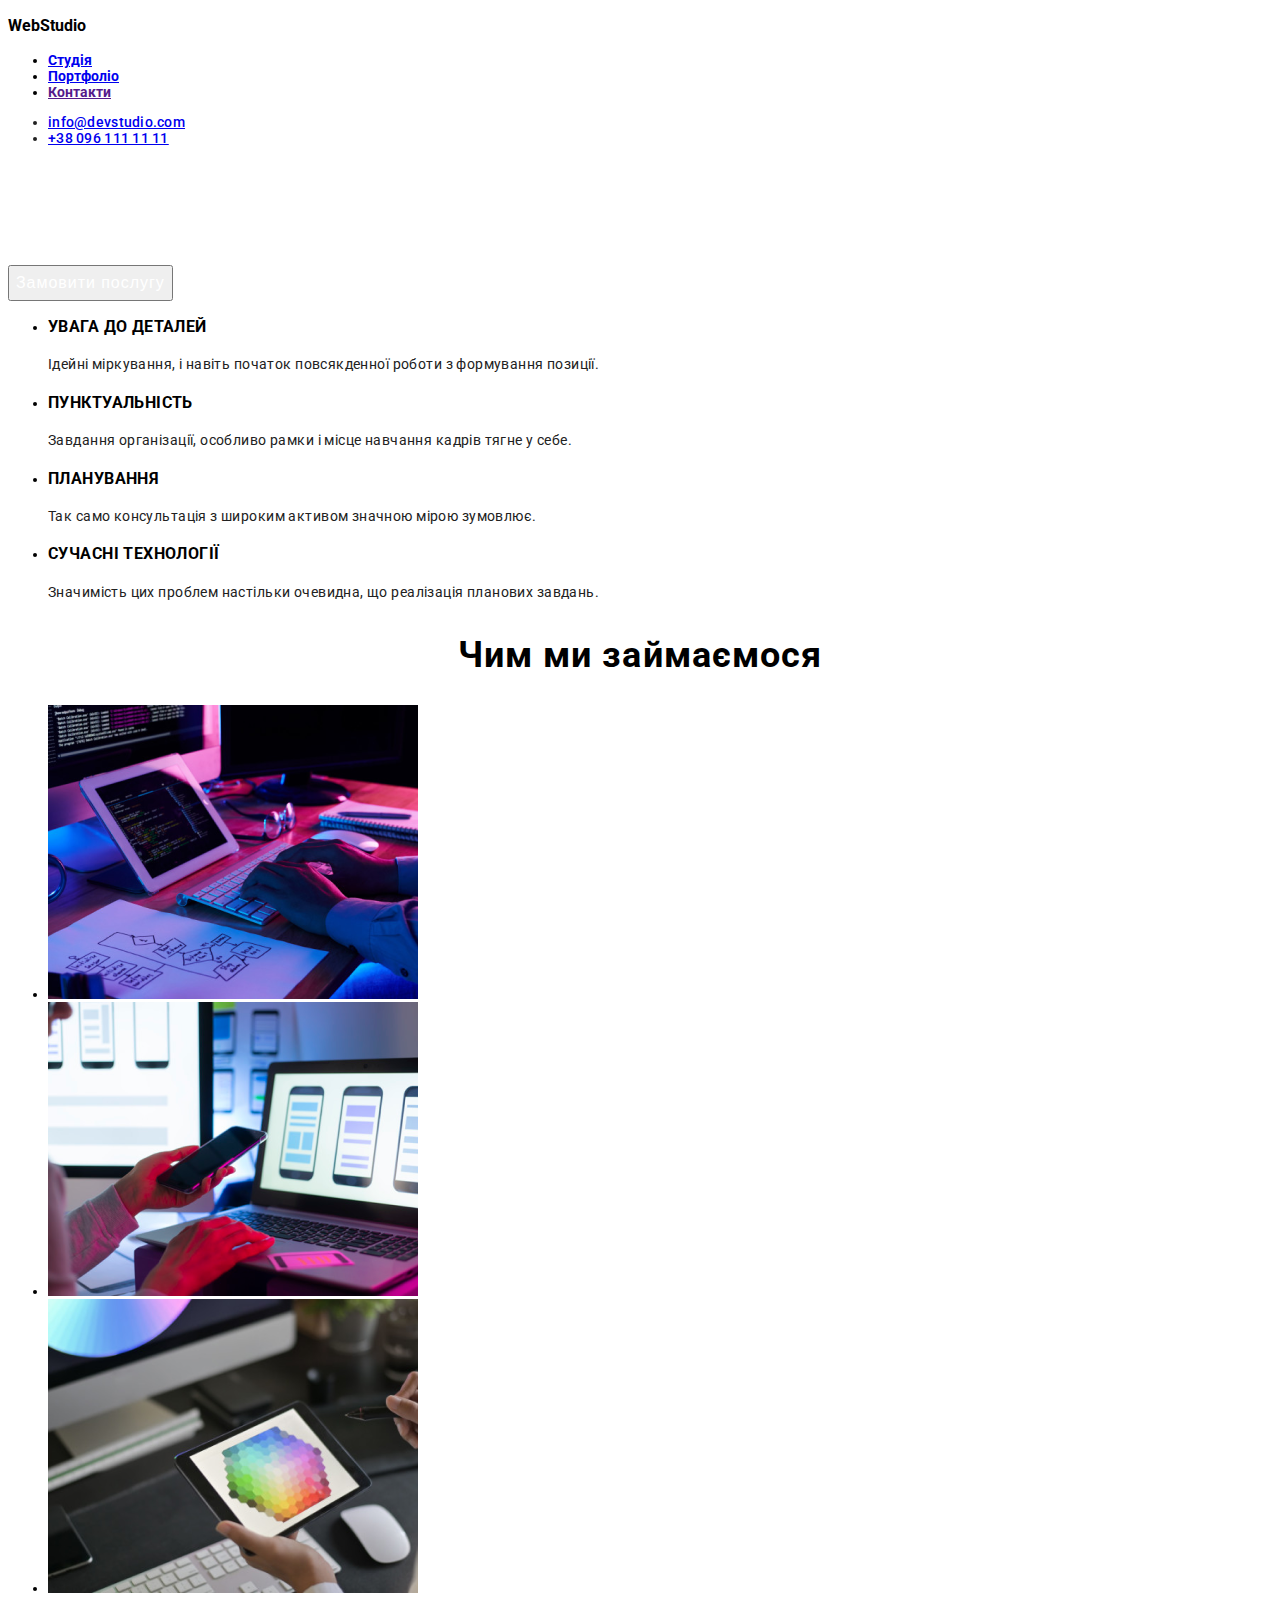
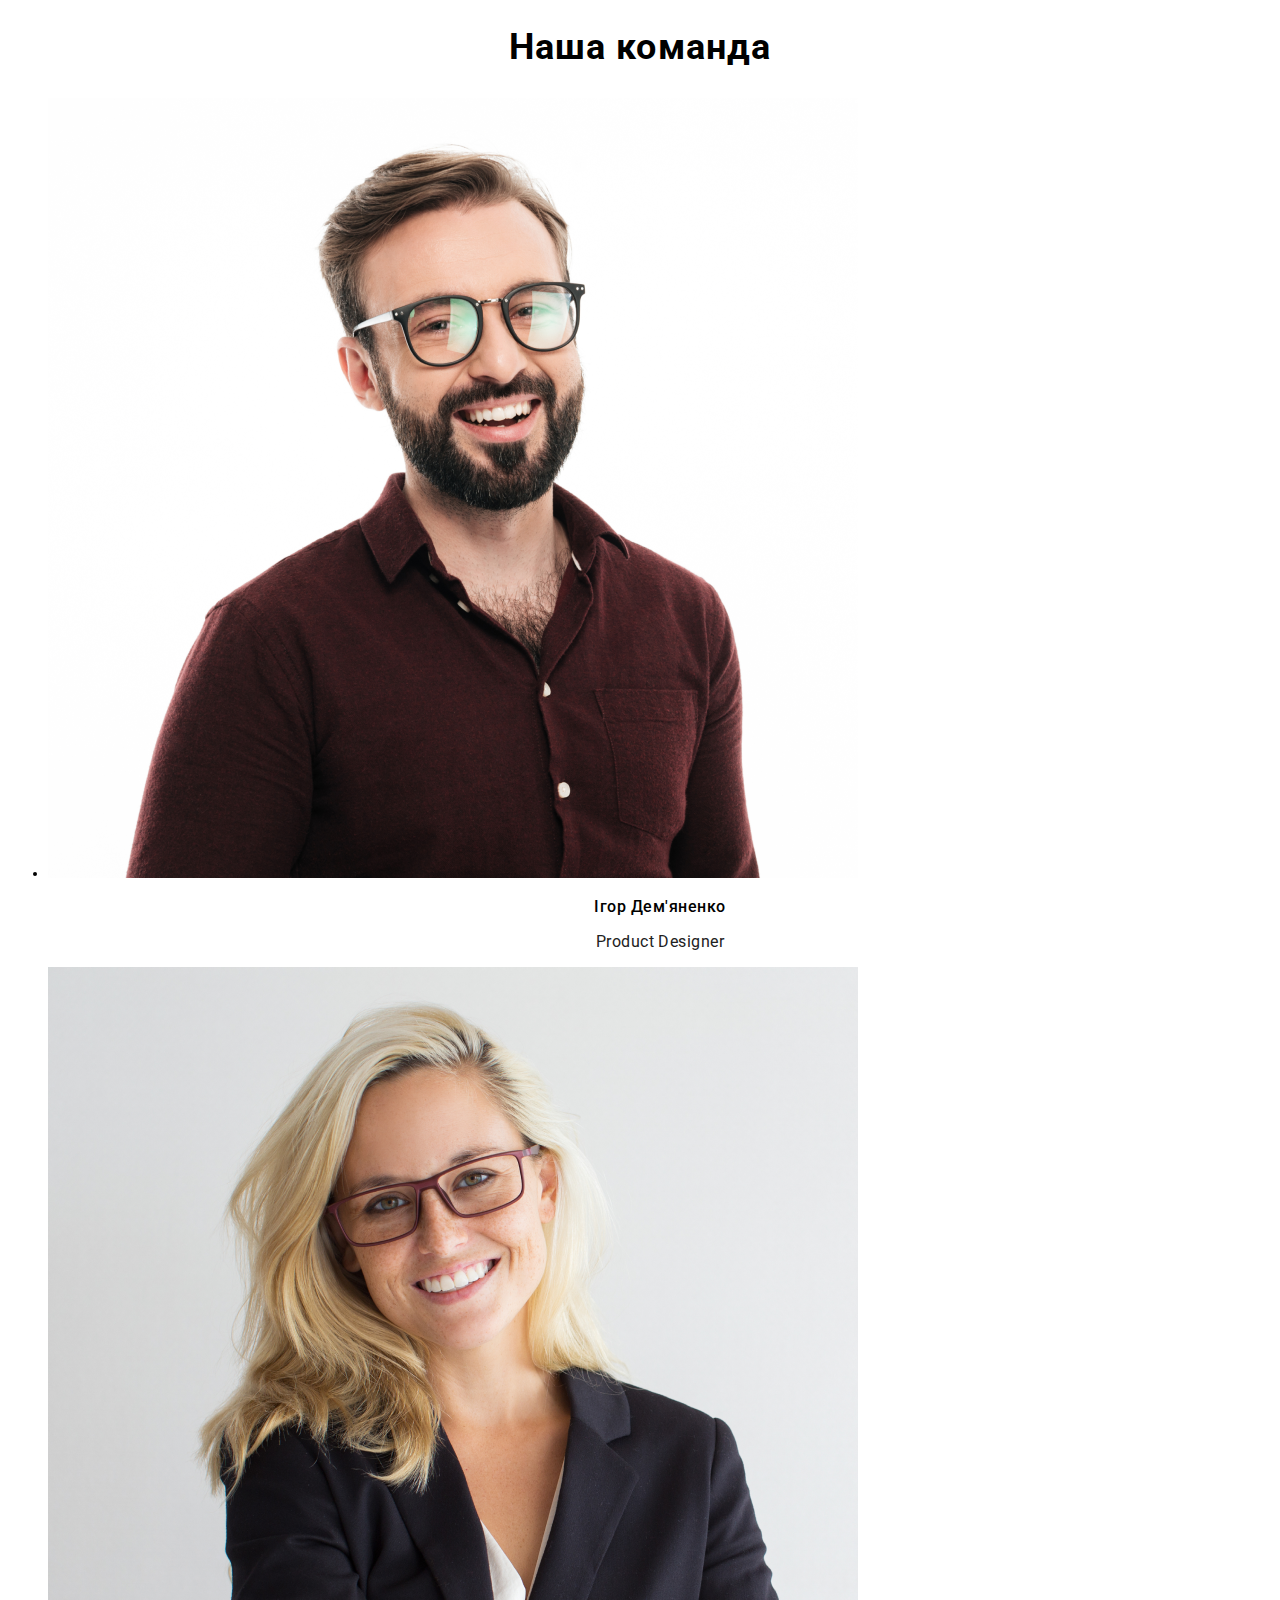
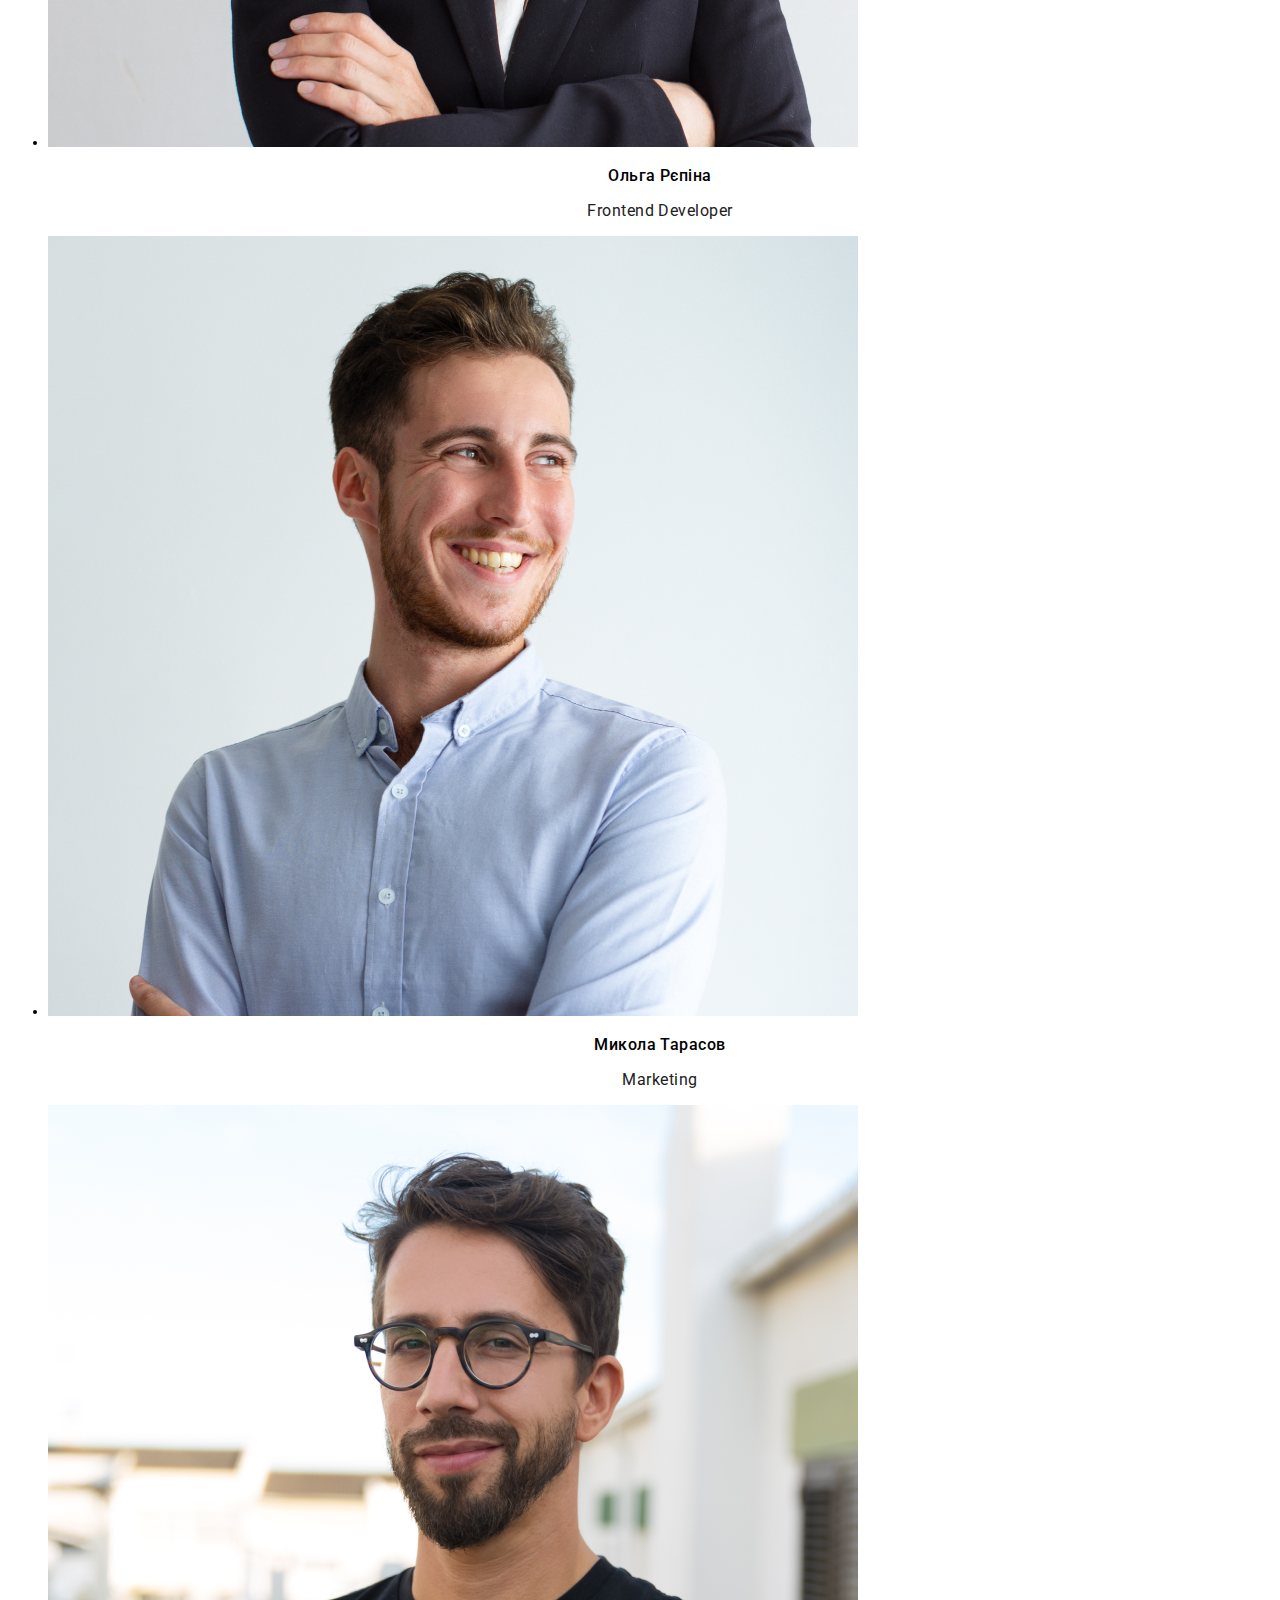
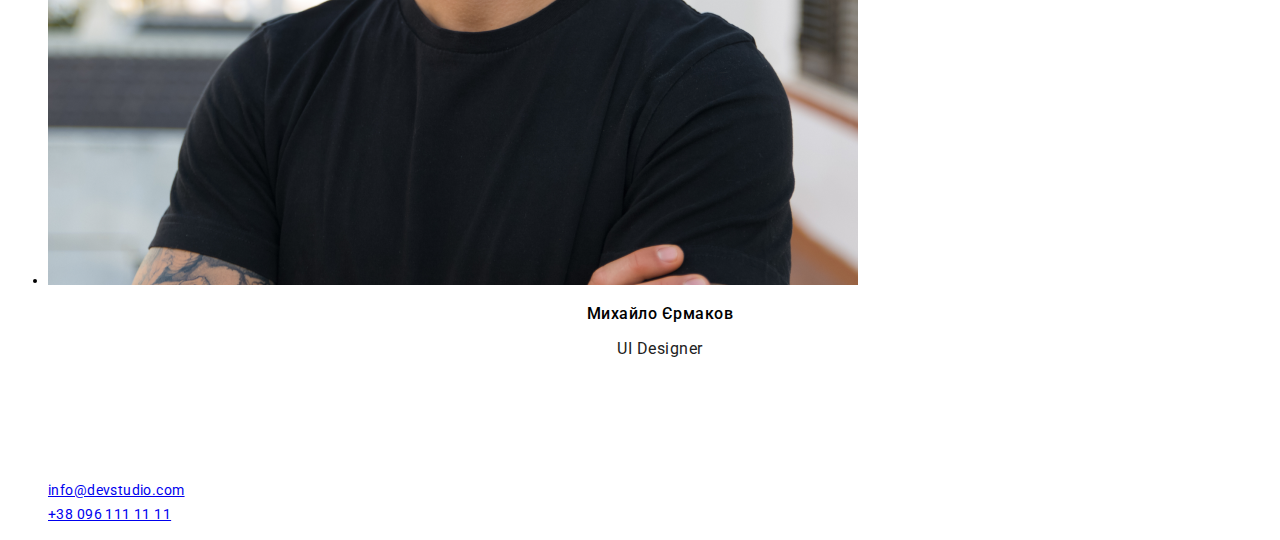
<file: index.html>
<!DOCTYPE html>
<html lang="en">
<head>
    <meta charset="UTF-8">
    <meta name="viewport" content="width=device-width, initial-scale=1.0">
    <title>Document</title>
    
    <link rel="preconnect" href="https://fonts.googleapis.com">
    <link rel="preconnect" href="https://fonts.gstatic.com" crossorigin>
    <link href="https://fonts.googleapis.com/css2?family=Oleo+Script:wght@400;700&family=Poppins:wght@400;500;600&family=Raleway:ital,wght@0,100..900;1,100..900&family=Roboto:ital,wght@0,100;0,300;0,400;0,500;0,700;0,900;1,100;1,300;1,400;1,500;1,700;1,900&display=swap" rel="stylesheet">
    <link rel="stylesheet" href="./css/style.css">
</head>
<body>
    <header class="header">
            <h3 class="header-title">WebStudio</h3>
                <ul class="header-components">
                    <li class="header-item">
                        <a href="./index.html" class="header-link">Студія</a>
                    </li>
                    <li class="header-item">
                        <a href="./portfolio.html" class="header-link">Портфоліо</a>
                    </li>
                    <li class="header-item">
                        <a href="" class="header-link">Контакти</a>
                    </li>
                </ul>
                <ul class="header-info">
                    <li class="header-contact" >
                        <a href="email">info@devstudio.com</a>
                    </li>
                    <li class="header-contact">
                        <a href="number">+38 096 111 11 11</a>
                    </li>
                </ul>
    </header>
    <main class="main">
        <section class="decision">
            <h1 class="decision-title">Ефективні рішення для вашого бізнесу</h1>
            <button class="decision-button" type="button">Замовити послугу</button>
        </section>
        <section class="inform">
            <ul class="inform-list">
                <li class="inform-item">
                    <h3 class="inform-title">УВАГА ДО ДЕТАЛЕЙ</h3>
                    <p class="inform-text">Ідейні міркування, і навіть початок повсякденної роботи з формування позиції.</p>
                </li>
                <li class="inform-item">
                    <h3 class="inform-title">ПУНКТУАЛЬНІСТЬ</h3>
                    <p class="inform-text">
                        Завдання організації, особливо рамки і місце навчання кадрів тягне у себе.
                    </p>
                </li>
                <li class="inform-item">
                    <h3 class="inform-title">ПЛАНУВАННЯ</h3>
                    <p class="inform-text">Так само консультація з широким активом значною мірою зумовлює.</p>
                </li>
                <li class="inform-item">
                    <h3 class="inform-title">СУЧАСНІ ТЕХНОЛОГІЇ</h3>
                    <p class="inform-text">Значимість цих проблем настільки очевидна, що реалізація планових завдань.</p>
                </li>
            </ul>
        </section>
        <section class="doing">
            <h2 class="doing-title">Чим ми займаємося</h2>
            <ul class="doing-list">
                <li class="doing-item"><img src="img/imgdo.png" alt="df" class="img1-main3"></li>
                <li class="doing-item"><img src="img/imgwhat.png" alt="df" class="img2-main3"></li>
                <li class="doing-item"><img src="img/imgwhatwe.png" alt="df" class="img3-main3"></li>
            </ul>
        </section>
        <section class="workers">
            <h2 class="workers-title">Наша команда</h2>
            <ul class="workers-list">
                <li class="workers-item">
                    <img src="img/imgone.png" alt="img" class="worker-img">
                    <p class="worker-name">Ігор Дем'яненко</p>
                    <p class="worker-doing">Product Designer</p>
                </li>
                <li class="workers-item">
                    <img src="img/imgtwo.png" alt="img" class="worker-img">
                    <p class="worker-name">Ольга Рєпіна</p>
                    <p class="worker-doing">Frontend Developer</p>
                </li>
                <li class="workers-item">
                    <img src="img/imgthree.png" alt="img" class="worker-img">
                    <p class="worker-name">Микола Тарасов</p>
                    <p class="worker-doing">Marketing</p>
                </li>
                <li class="workers-item">
                    <img src="img/imgfour.png" alt="img" class="worker-img">
                    <p class="worker-name">Михайло Єрмаков</p>
                    <p class="worker-doing">UI Designer</p>
                </li>
            </ul>
        </section>
    </main>
    <footer class="footer">
        <h3 class="footer-title">WebStudio</h3>
        <address class="address">м. Київ, пр-т Лесі Українки, 26</address>
         <ul class="footer-info">
            <li class="footer-item">
                <a href="email">info@devstudio.com</a>
            </li>
            <li class="footer-item">
                <a href="number">+38 096 111 11 11</a>
            </li>
         </ul>
    </footer>
</body>
</html>
</file>
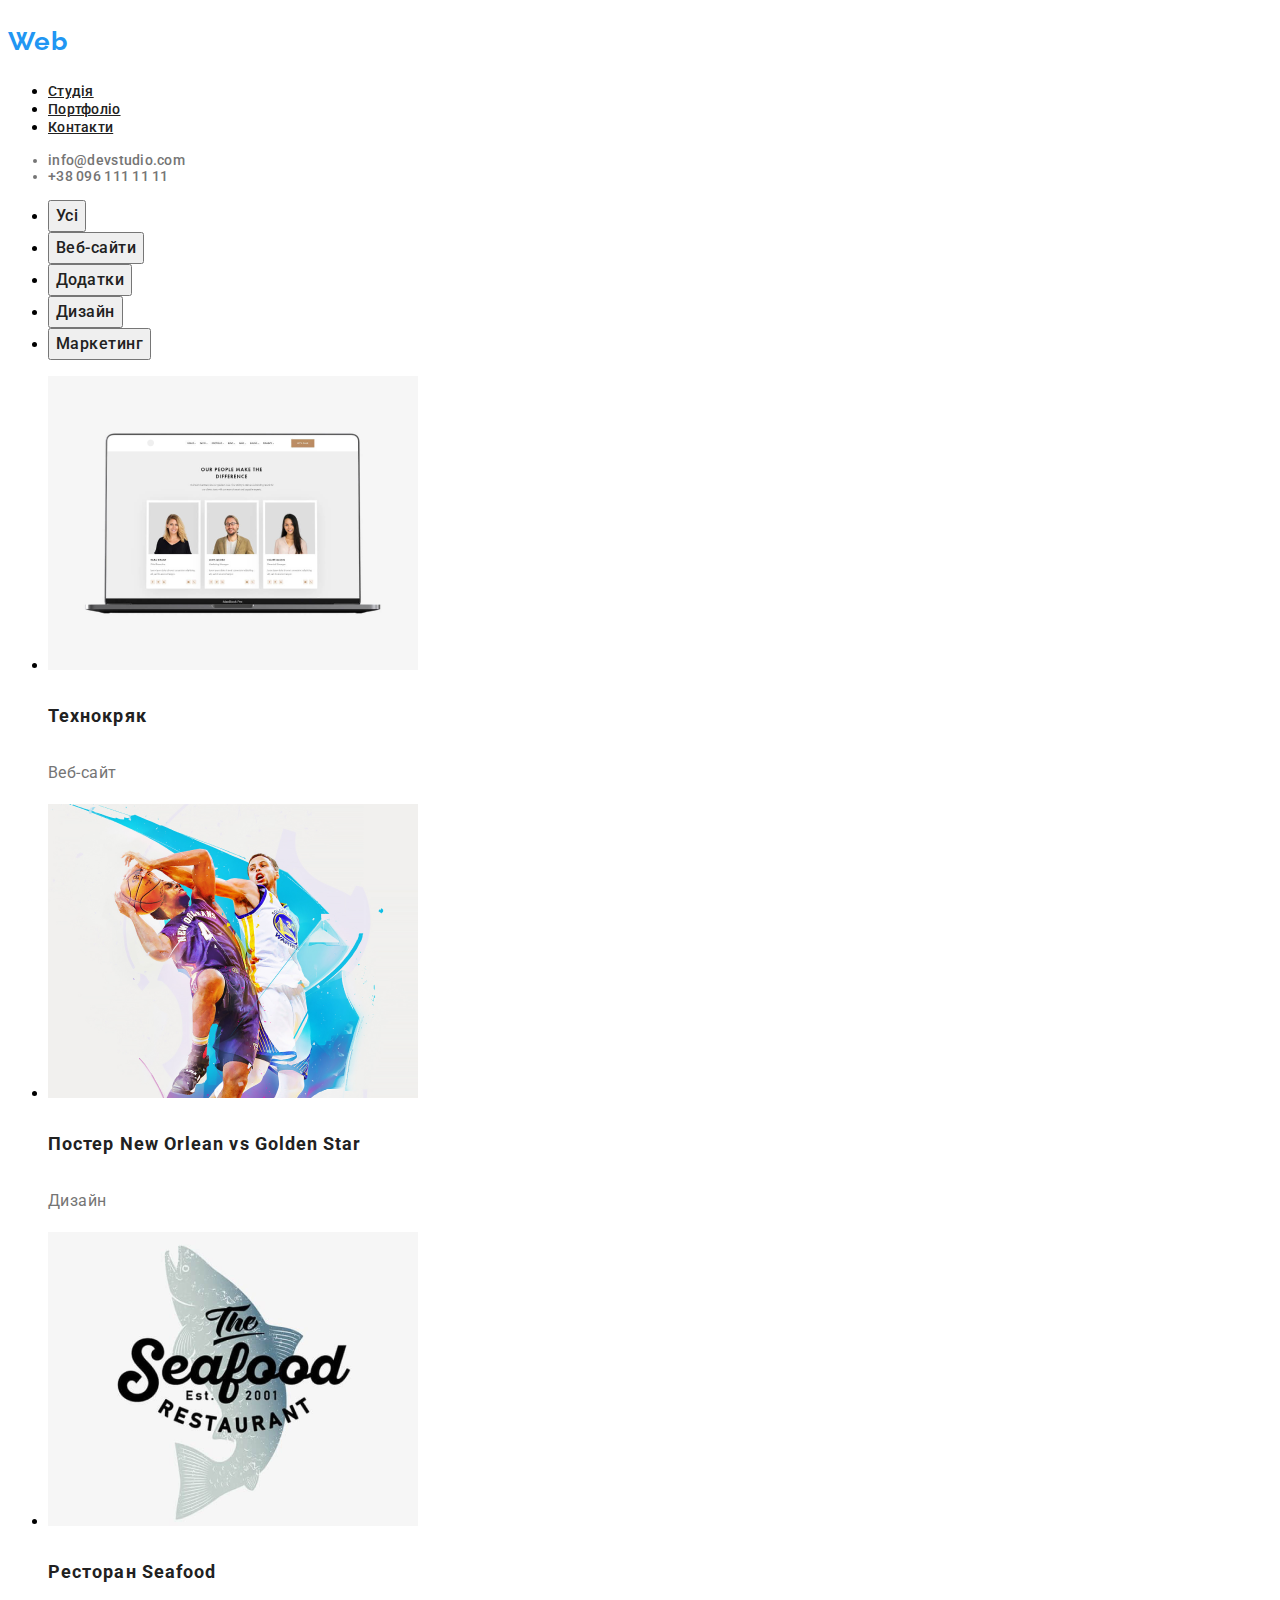
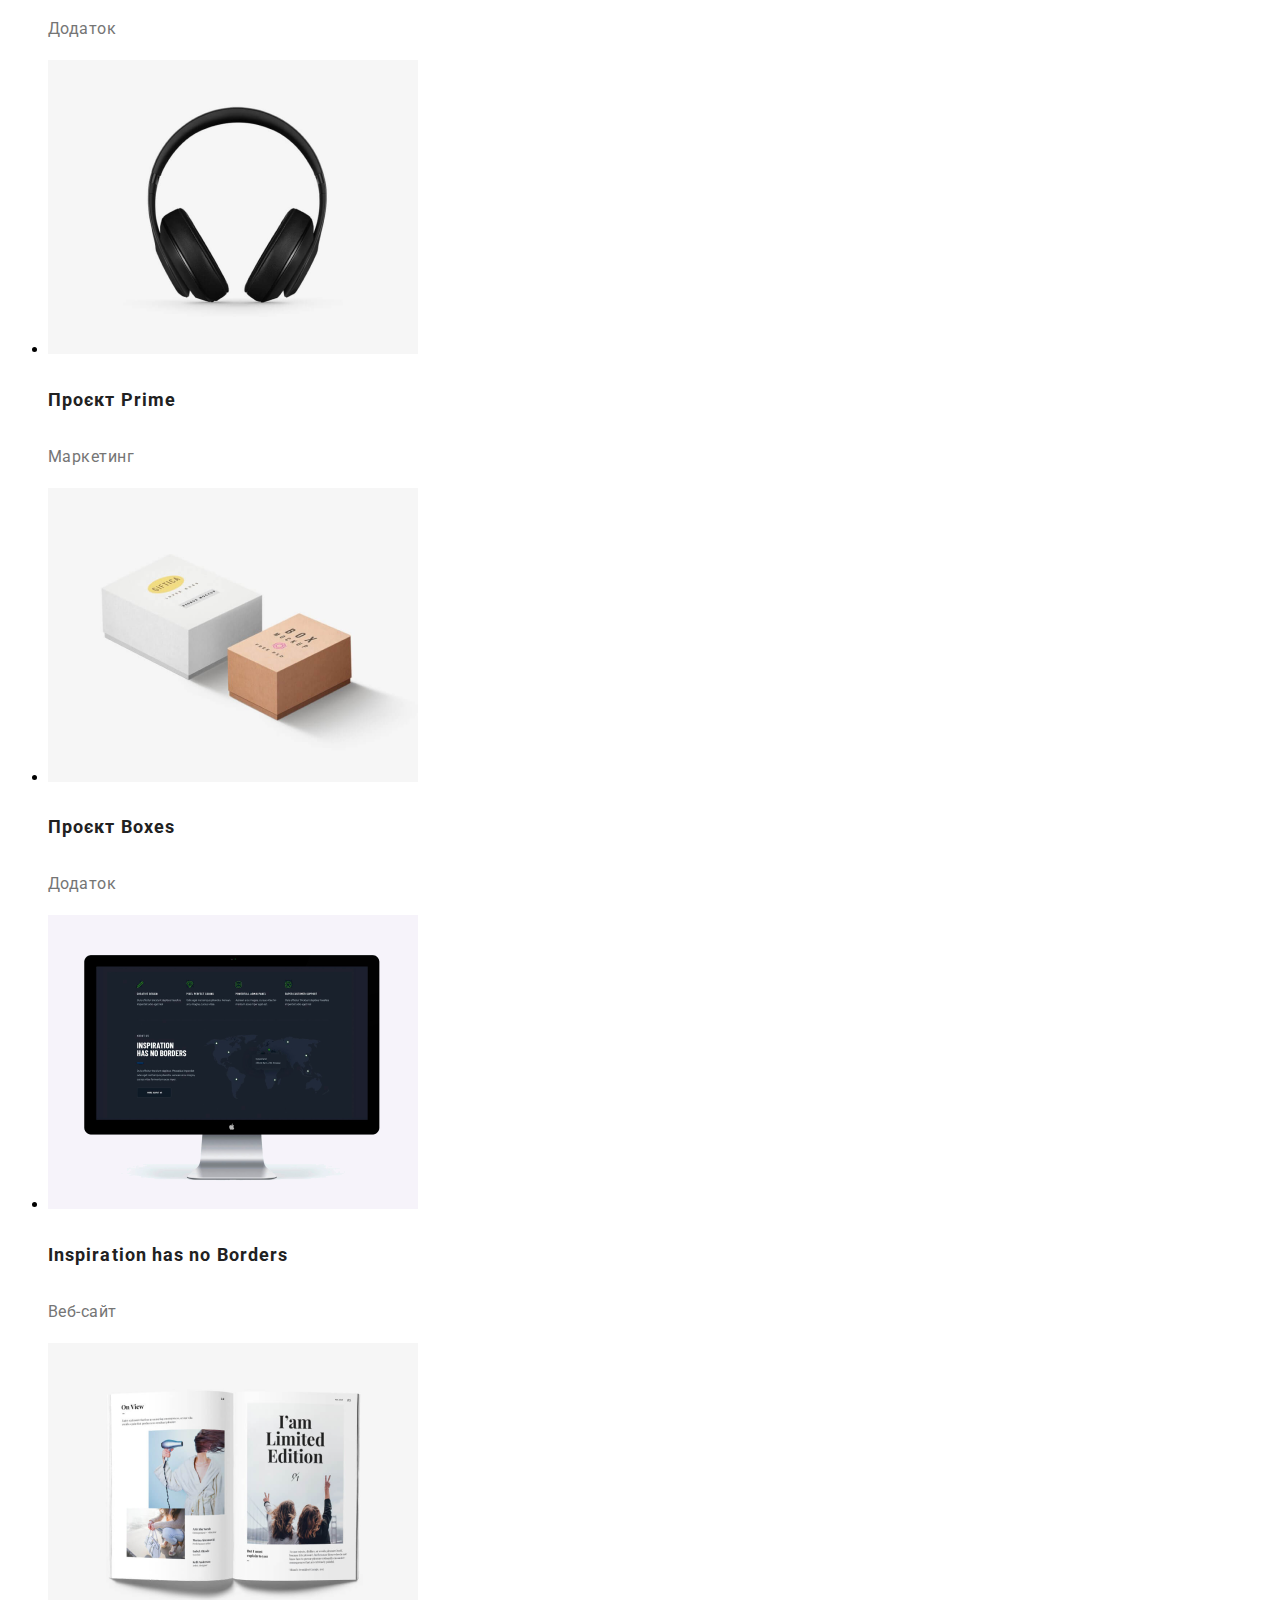
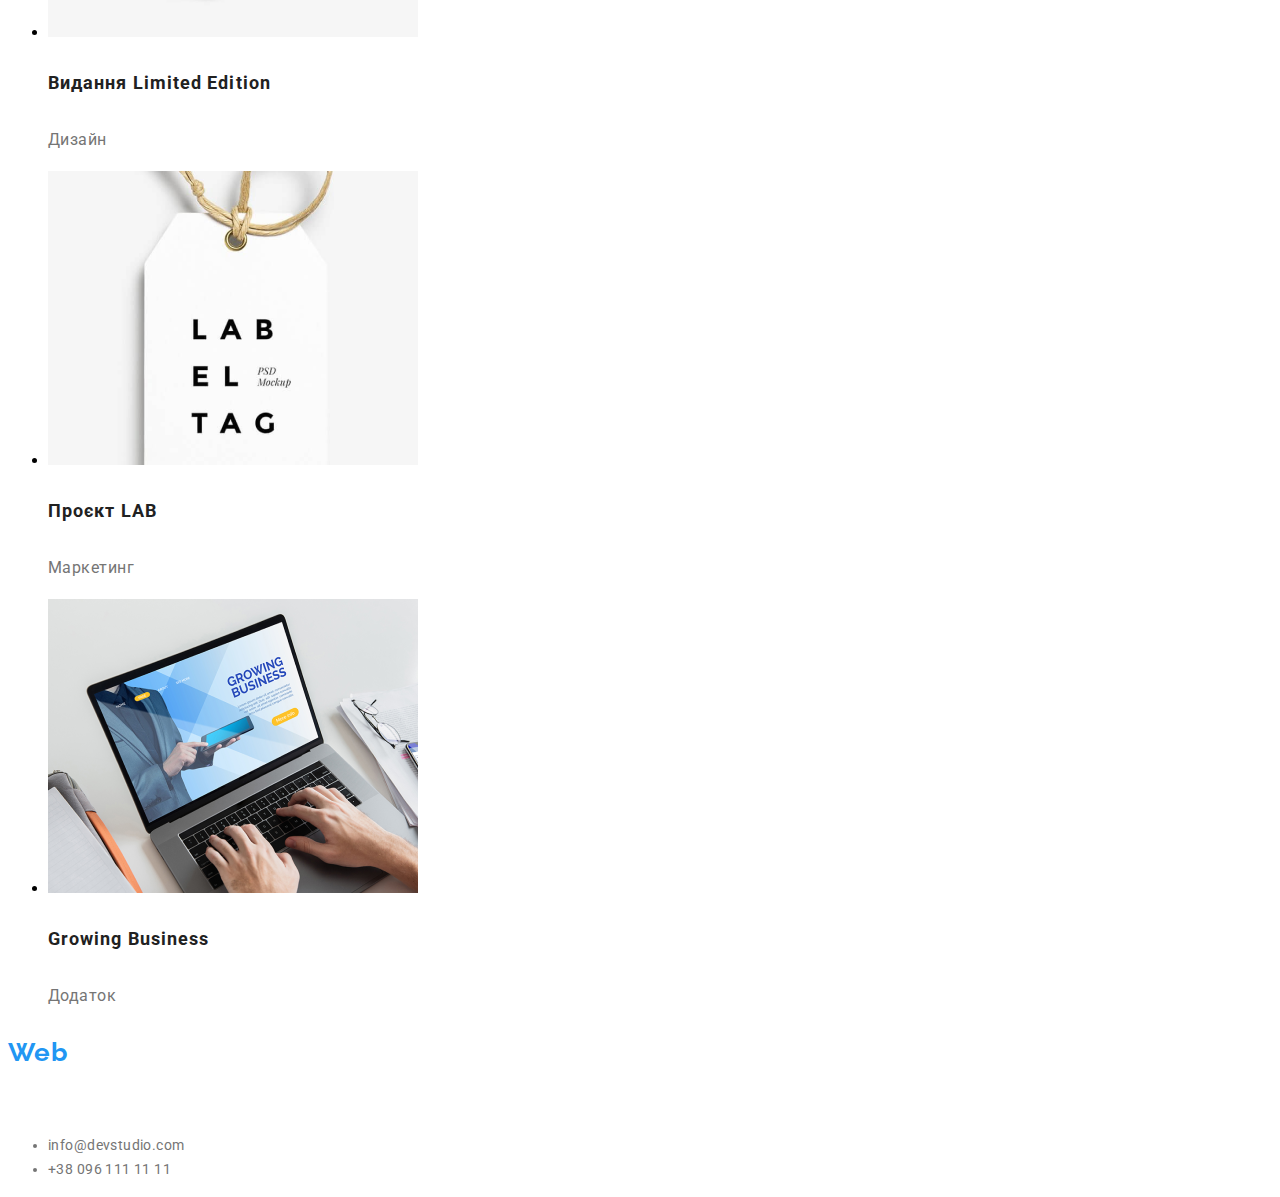
<file: portfolio.html>
<!DOCTYPE html> 
<html lang="en">
<head>
    <meta charset="UTF-8">
    <meta name="viewport" content="width=device-width, initial-scale=1.0">
    <title>Document</title>
    <link rel="preconnect" href="https://fonts.gstatic.com" crossorigin>
    <link href="https://fonts.googleapis.com/css2?family=Oleo+Script:wght@400;700&family=Poppins:wght@400;500;600&family=Raleway:ital,wght@0,100..900;1,100..900&family=Roboto:ital,wght@0,100;0,300;0,400;0,500;0,700;0,900;1,100;1,300;1,400;1,500;1,700;1,900&display=swap" rel="stylesheet">
    <link rel="stylesheet" href="./css/portfolio.css">
</head>
<body>
    <header class="header">
        <h3 class="header-title"><span class="header-title2">Web</span>Studio</h3>
            <ul class="header-components">
                <li class="header-item">
                    <a href="./index.html" class="header-link">Студія</a>
                </li>
                <li class="header-item">
                    <a href="./portfolio.html" class="header-link">Портфоліо</a>
                </li>
                <li class="header-item">
                    <a href="" class="header-link">Контакти</a>
                </li>
            </ul>
            <ul class="header-info">
                <li class="header-item-contact">info@devstudio.com</li>
                <li class="header-item-contact">+38 096 111 11 11</li>
            </ul>
    </header>
    <main class="main">
        <section class="buttons">
            <ul class="buttons-list">
                <li class="buttons-item">
                    <button class="buttons-button">Усі</button>
                </li>
                <li class="buttons-item">
                    <button class="buttons-button">Веб-сайти</button>
                </li>
                <li class="buttons-item">
                    <button class="buttons-button">Додатки</button>
                </li>
                <li class="buttons-item">
                    <button class="buttons-button">Дизайн</button>
                </li>
                <li class="buttons-item">
                    <button class="buttons-button">Маркетинг</button>
                </li>
            </ul>
        </section>
        <section class="cards">
            <ul class="cards-list">
                <li class="cards-item">
                    <img src="img/imgprogramingone.png" alt="img" class="cards-img">
                    <h4 class="cards-title">Технокряк</h4>
                    <p class="cards-text">Веб-сайт</p>
                </li>
                <li class="cards-item">
                    <img src="img/imgprogramingtwo.png" alt="img" class="cards-img">
                    <h4 class="cards-title">Постер New Orlean vs Golden Star</h4>
                    <p class="cards-text">Дизайн</p>
                </li>
                <li class="cards-item">
                    <img src="img/imgprogramingthree.png" alt="img" class="cards-img">
                    <h4 class="cards-title">Ресторан Seafood</h4>
                    <p class="cards-text">Додаток</p>
                </li>
                <li class="cards-item">
                    <img src="img/imgprogramingfour.png" alt="img" class="cards-img">
                    <h4 class="cards-title">Проєкт Prime</h4>
                    <p class="cards-text">Маркетинг</p>
                </li>
                <li class="cards-item">
                    <img src="img/imgprogramingfive.png" alt="img" class="cards-img">
                    <h4 class="cards-title">Проєкт Boxes</h4>
                    <p class="cards-text">Додаток</p>
                </li>
                <li class="cards-item">
                    <img src="img/imgprogramingsix.png" alt="img" class="cards-img">
                    <h4 class="cards-title">Inspiration has no Borders</h4>
                    <p class="cards-text">Веб-сайт</p>
                </li>
                <li class="cards-item">
                    <img src="img/imgprogramingseven.png" alt="img" class="cards-img">
                    <h4 class="cards-title">Видання Limited Edition</h4>
                    <p class="cards-text">Дизайн</p>
                </li>
                <li class="cards-item">
                    <img src="img/imgprogramingeight.png" alt="img" class="cards-img">
                    <h4 class="cards-title">Проєкт LAB</h4>
                    <p class="cards-text">Маркетинг</p>
                </li>
                <li class="cards-item">
                    <img src="img/imgprogramingnine.png" alt="img" class="cards-img">
                    <h4 class="cards-title">Growing Business</h4>
                    <p class="cards-text">Додаток</p>
                </li>
            </ul>
        </section>
    </main>
    <footer class="footer">
        <h3 class="footer-title"><span class="footer-title2">Web</span>Studio</h3>
        <p class="footer-adresse">м. Київ, пр-т Лесі Українки, 26</p>
        <ul class="footer-info">
           <li class="footer-item">info@devstudio.com</li>
           <li class="footer-item">+38 096 111 11 11</li>
        </ul>
   </footer>
</header>
</body>
</html>
</file>
<file: css/style.css>
:root {
    --text-color: #000;
    --color-header: #2196F3;
    --background-color: #212121;
    --small-text: #757575;
    --auxiliary-text: #ffffff;
}

body{
    font-family: Roboto;
    font-style: normal;
    font-size: 14px;
    line-height: normal;
    font-weight: 700;
    color: var(--text-color);
}

.header-title{
    font: Raleway;
}

.header-link{
    font: Roboto;
}

.decision-button{
    font: Roboto;
}

.header-contact{
    color: var(--background-color);
    font-weight: 500;
    letter-spacing: 0.28px;
}

.decision-title{
    color: var(--auxiliary-text);
    text-align: center;
    font-size: 44px;
    font-weight: 900;
    line-height: 60px;
    letter-spacing: 2.64px;
    text-transform: uppercase;
}

.decision-button{
    color: var(--auxiliary-text);
    text-align: center;
    font-size: 16px;
    line-height: 30px;
    letter-spacing: 0.96px;
}

.inform-title{
    letter-spacing: 0.42px;
    text-transform: uppercase;
}

.inform-text{
    color: var(--background-color);
    font-weight: 400;
    line-height: 24px; 
    letter-spacing: 0.42px;
}

.doing-title{
    text-align: center;
    font-size: 36px;
    letter-spacing: 1.08px;
}

.workers-title{
    text-align: center;
    font-size: 36px;
    letter-spacing: 1.08px;
}

.worker-name{
    text-align: center;
    font-size: 16px;
    font-weight: 500;
    letter-spacing: 0.48px;
}

.worker-doing{
    color: var(--background-color);
    text-align: center;
    font-size: 16px;
    font-weight: 400;
    letter-spacing: 0.48px;
}

.footer-title{
    color: var(--auxiliary-text);
    font-family: Raleway;
    font-size: 26px;
    letter-spacing: 0.78px;
}

.address{
    color: var(--auxiliary-text);
    font-weight: 400;
    line-height: 24px; 
    letter-spacing: 0.42px;
}

.footer-item{
    color: rgba(255, 255, 255, 0.60);
    font-weight: 400;
    line-height: 24px; 
    letter-spacing: 0.42px;
}
</file>
<file: css/portfolio.css>
:root {
    --text-color: #000;
    --color-header: #2196F3;
    --background-color: #212121;
    --small-text: #757575;
    --auxiliary-text: #ffffff;
}

.header-title{
    color: var(--auxiliary-text);
    font-family: Raleway;
    font-size: 26px;
    font-style: normal;
    font-weight: 700;
    line-height: normal;
    letter-spacing: 0.78px;
}

.header-title2{
    color: var(--color-header);
    font-family: Raleway;
    font-size: 26px;
    font-style: normal;
    font-weight: 700;
    line-height: normal;
    letter-spacing: 0.78px;
}

.header-link{
    color: var(--background-color);
    font-family: Roboto;
    font-size: 14px;
    font-style: normal;
    font-weight: 500;
    line-height: normal;
    letter-spacing: 0.28px;
}

.header-item-contact{
    color: var(--small-text);
    font-family: Roboto;
    font-size: 14px;
    font-style: normal;
    font-weight: 500;
    line-height: normal;
    letter-spacing: 0.28px;
}

.buttons-button{
    color: var(--background-color);
    text-align: center;
    font-family: Roboto;
    font-size: 16px;
    font-style: normal;
    font-weight: 500;
    line-height: 26px; 
    letter-spacing: 0.48px;
}

.cards-title{
    color: var(--background-color);
    font-family: Roboto;
    font-size: 18px;
    font-style: normal;
    font-weight: 700;
    line-height: 36px;
    letter-spacing: 1.08px;
}

.cards-text{
    color: var(--small-text);
    font-family: Roboto;
    font-size: 16px;
    font-style: normal;
    font-weight: 400;
    line-height: 30px; 
    letter-spacing: 0.48px;
}

.footer-title{
    color: var(--auxiliary-text);
    font-family: Raleway;
    font-size: 26px;
    font-style: normal;
    font-weight: 700;
    line-height: normal;
    letter-spacing: 0.78px;
}

.footer-title2{
    color: var(--color-header);
    font-family: Raleway;
    font-size: 26px;
    font-style: normal;
    font-weight: 700;
    line-height: normal;
    letter-spacing: 0.78px;
}

.footer-adresse{
    color: var(--auxiliary-text);
    font-family: Roboto;
    font-size: 14px;
    font-style: normal;
    font-weight: 400;
    line-height: 24px; 
    letter-spacing: 0.42px;
}

.footer-item{
    color: var(--small-text);
    font-family: Roboto;
    font-size: 14px;
    font-style: normal;
    font-weight: 400;
    line-height: 24px;
    letter-spacing: 0.42px;
}
</file>
